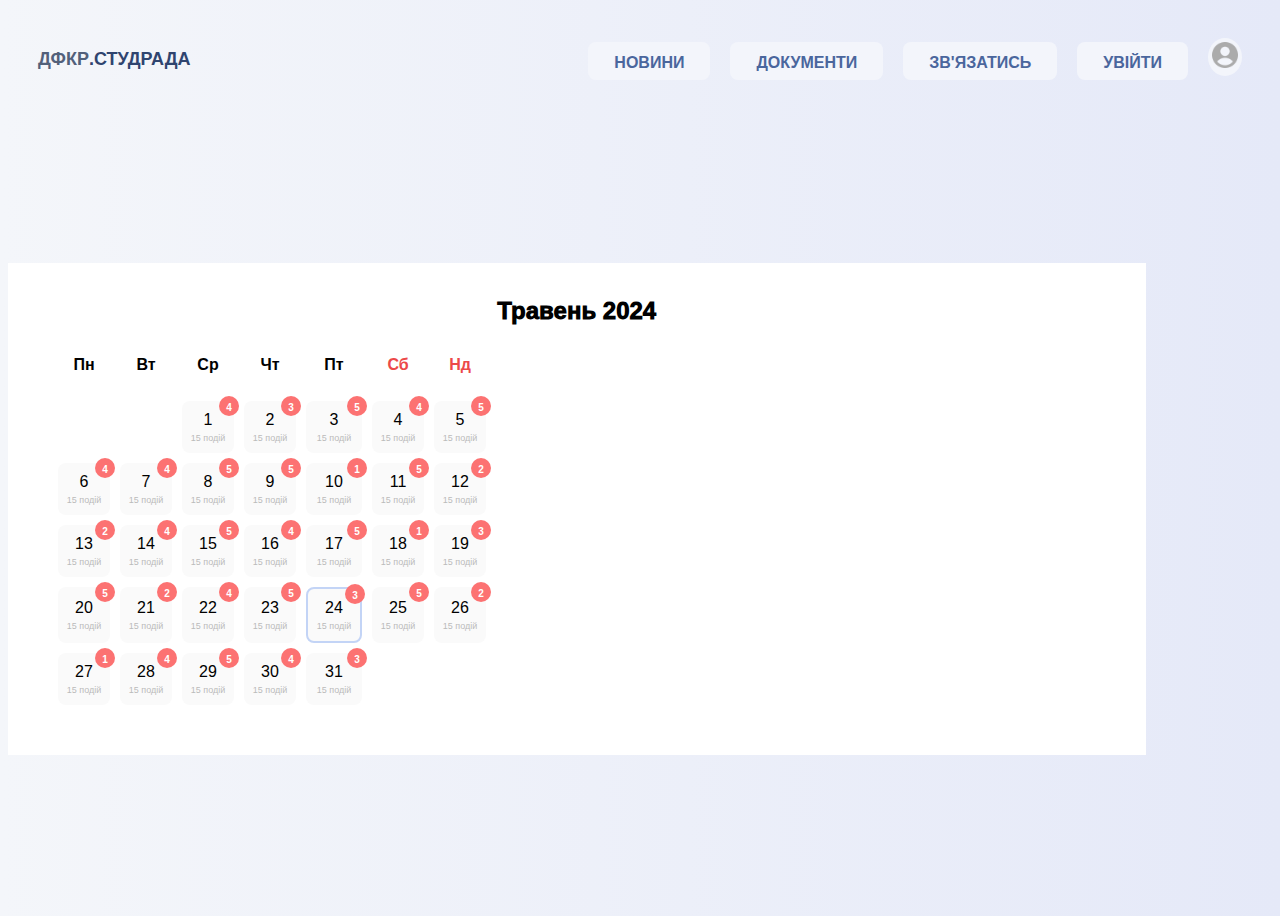
<file: ui/src/index.html>
<!DOCTYPE html>
<html lang="en">
<head>
     <meta charset="UTF-8">
     <meta name="viewport" content="width=device-width, initial-scale=1.0">
     <link rel="stylesheet" href="../components/styles.css">
     <title>ДФКР.СТУДРАДА</title>
</head>
<body>

     <header> 
          <span class="logo_text" id="logo_text"><span class="logo_dfkr_text">ДФКР</span><span class="logo_sr_text">.СТУДРАДА</span></span> 
          <span class="header_buttons"><button id="header_button_news">НОВИНИ</button><button id="header_button_docs">ДОКУМЕНТИ</button><button id="header_button_contact">ЗВ'ЯЗАТИСЬ</button><button id="header_button_login">УВІЙТИ</button><button id="header_button_profile"><img src="../public/images/favicons/profile.png" alt=""></button></span>
     </header>

     <div class="main_content">

          <section class="about_college">

          </section>

          <section class="calendars">

          </section>

          <section class="last_news_list">
               <div class="news_card">

               </div>
          </section>

     </div>

     <footer></footer>

</body>
</html>

<script>

     var headerLogoText = document.getElementById("logo_text")

     var headerButtonNews = document.getElementById("header_button_news")
     var headerButtonDocs = document.getElementById("header_button_docs")
     var headerButtonContact = document.getElementById("header_button_contact")
     var headerButtonLogin = document.getElementById("header_button_login")

     headerLogoText.onclick = function() {
          window.location.href = "index.html"
     }

     headerButtonNews.onclick = function() {
          window.location.href = "news.html"
     }

     headerButtonDocs.onclick = function() {
          window.location.href = "docs.html"
     }

     headerButtonContact.onclick = function() {
          window.location.href = "contact.html"
     }

     headerButtonLogin.onclick = function() {
          window.location.href = "login.html"
     }


     function getNormalDate() {
          let today = new Date()
          let dd = String(today.getDate()).padStart(2, '0');
          let mm = String(today.getMonth() + 1).padStart(2, '0'); // Січень - 0
          let yyyy = today.getFullYear();
          return [dd, mm, yyyy]
     }

     function generateCalendar(insertIn, monthName, daysAmount, daysZahl) {
          let todayDate = getNormalDate()
          var weekDaysList = [["Пн", false], ["Вт", false], ["Ср", false], ["Чт", false], ["Пт", false], ["Сб", true], ["Нд", true]]
          var newHtml = `<div class="calendar">`

          // Create month name
          newHtml += `<div class="month">${String(monthName)}</div>`

          // Create weekdays
          var theadHtml = `<thead class="weekdays"><tr>`
          for (var i = 0; i < weekDaysList.length; i++) {
               var wn = weekDaysList[i]
               var wk = ""
               if (wn[1]) { wk = "isWeekend" } 
               theadHtml += `<th isWeekday ${wk}>${String(wn[0])}</th>`
          }
          theadHtml += `</tr></thead>`

          // Create days
          var tbodyHtml = `<tbody class="days">`
          var currentDay = 0
          for (var w = 0; w < Math.ceil((daysAmount + daysZahl) / 7); w++) {
               tbodyHtml += `<tr>`
               var moveMaxIndex = 7
               if (w == 0) {
                    moveMaxIndex = 7 - daysZahl
                    for (var i = 0; i < daysZahl; i++) {
                         tbodyHtml += "<th isZahlDay>ye</th>"
                    }
               } 
               for (var i = 1; i <= moveMaxIndex; i++) {
                    currentDay += 1
                    var isToday = ""
                    if (currentDay == todayDate[0]) { isToday = "isToday" }
                    if (currentDay <= daysAmount) {
                         var notification_number = String(Math.floor(Math.random() * 5) + 1)
                         tbodyHtml += `<th class="calendar_day" isDay ${isToday}><span class="notification">${notification_number}</span><span class="dayNumber">${String(currentDay)}</span><span class="eventsAmount">15 подій</span></th>`
                    }
               }
               tbodyHtml += `</tr>`
          }
          tbodyHtml += `</tbody>`

          // Create table
          var tableHtml = `<table class="list">`
          tableHtml += theadHtml
          tableHtml += tbodyHtml
          tableHtml += `</table>`

          newHtml += tableHtml
          newHtml += `</div>`

          insertIn.innerHTML += newHtml

          return newHtml
     }

     var calendars = document.getElementsByClassName("calendars")[0]

     generateCalendar(calendars, "Травень 2024", 31, 2)

     var thIsDaysButtons = document.getElementsByClassName("calendar_day")
     Array.from(thIsDaysButtons).forEach(function(button) {
          button.addEventListener('click', function() {
               Array.from(thIsDaysButtons).forEach(function(button) {
                    if (button.classList.contains("isSelectedDay")) { button.classList.remove("isSelectedDay") }
               });
     
               if (button.classList.contains("isSelectedDay")) {
                    button.classList.remove("isSelectedDay")
               } else {
                    button.classList.add("isSelectedDay")
               }

               var notification = button.querySelector(".notification");
               if (notification) {
                    notification.classList.add('notification_removed');
                    setTimeout(function() { 
                         notification.remove()
                    }, 100)
               }
          });
     });

</script>
</file>
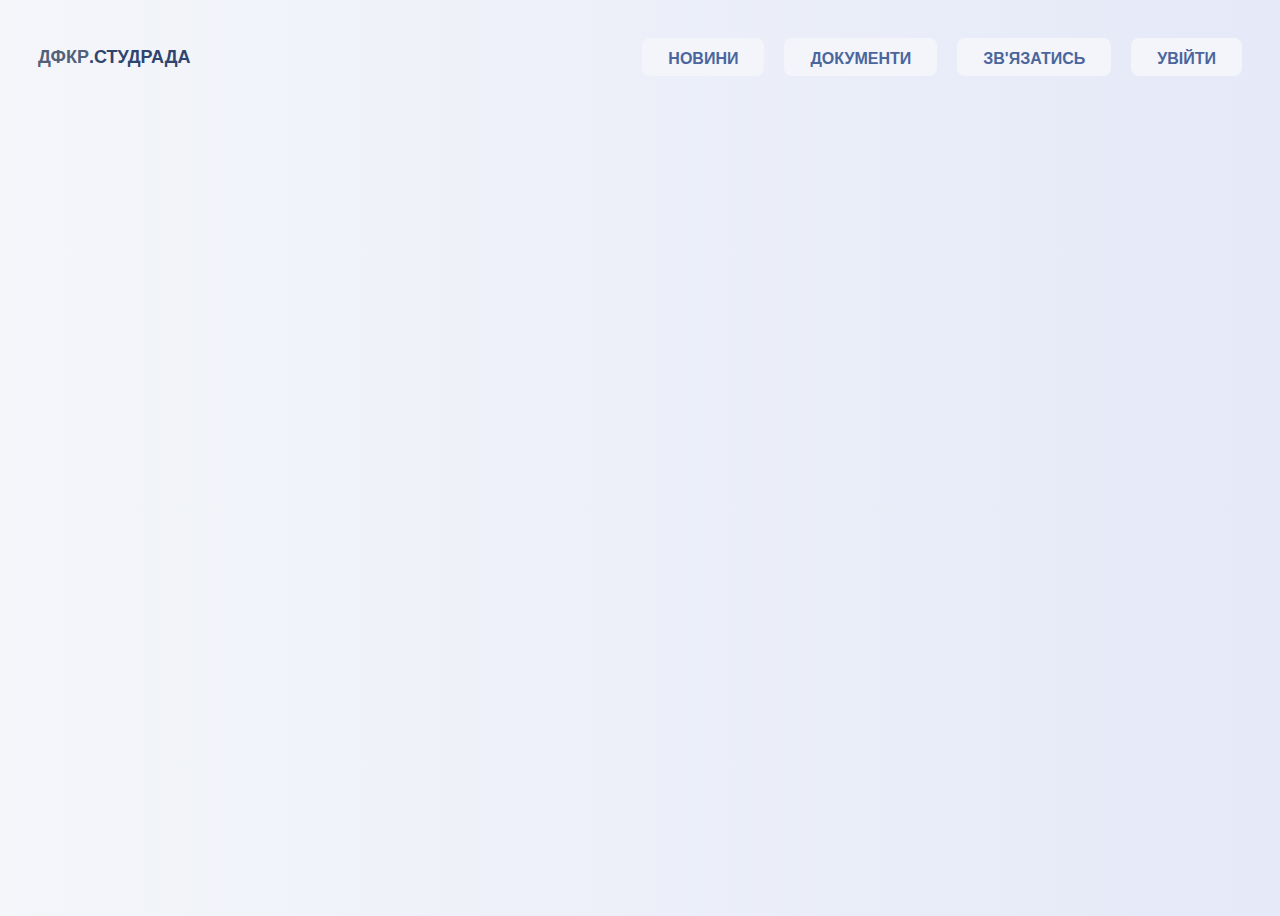
<file: ui/src/account.html>
<!DOCTYPE html>
<html lang="en">
<head>
     <meta charset="UTF-8">
     <meta name="viewport" content="width=device-width, initial-scale=1.0">
     <link rel="stylesheet" href="../components/styles.css">
     <title>ДФКР.СТУДРАДА.НАЛАШТУВАННЯ</title>
</head>
<body>

     <header> 
          <span class="logo_text" id="logo_text"><span class="logo_dfkr_text">ДФКР</span><span class="logo_sr_text">.СТУДРАДА</span></span> 
          <span class="header_buttons"><button id="header_button_news">НОВИНИ</button><button id="header_button_docs">ДОКУМЕНТИ</button><button id="header_button_contact">ЗВ'ЯЗАТИСЬ</button><button id="header_button_login">УВІЙТИ</button></span>
     </header>



     <footer></footer>

</body>
</html>

<script>

     var headerLogoText = document.getElementById("logo_text")

     var headerButtonNews = document.getElementById("header_button_news")
     var headerButtonDocs = document.getElementById("header_button_docs")
     var headerButtonContact = document.getElementById("header_button_contact")
     var headerButtonLogin = document.getElementById("header_button_login")

     headerLogoText.onclick = function() {
          window.location.href = "index.html"
     }

     headerButtonNews.onclick = function() {
          window.location.href = "news.html"
     }

     headerButtonDocs.onclick = function() {
          window.location.href = "docs.html"
     }

     headerButtonContact.onclick = function() {
          window.location.href = "contact.html"
     }

     headerButtonLogin.onclick = function() {
          window.location.href = "login.html"
     }

</script>
</file>
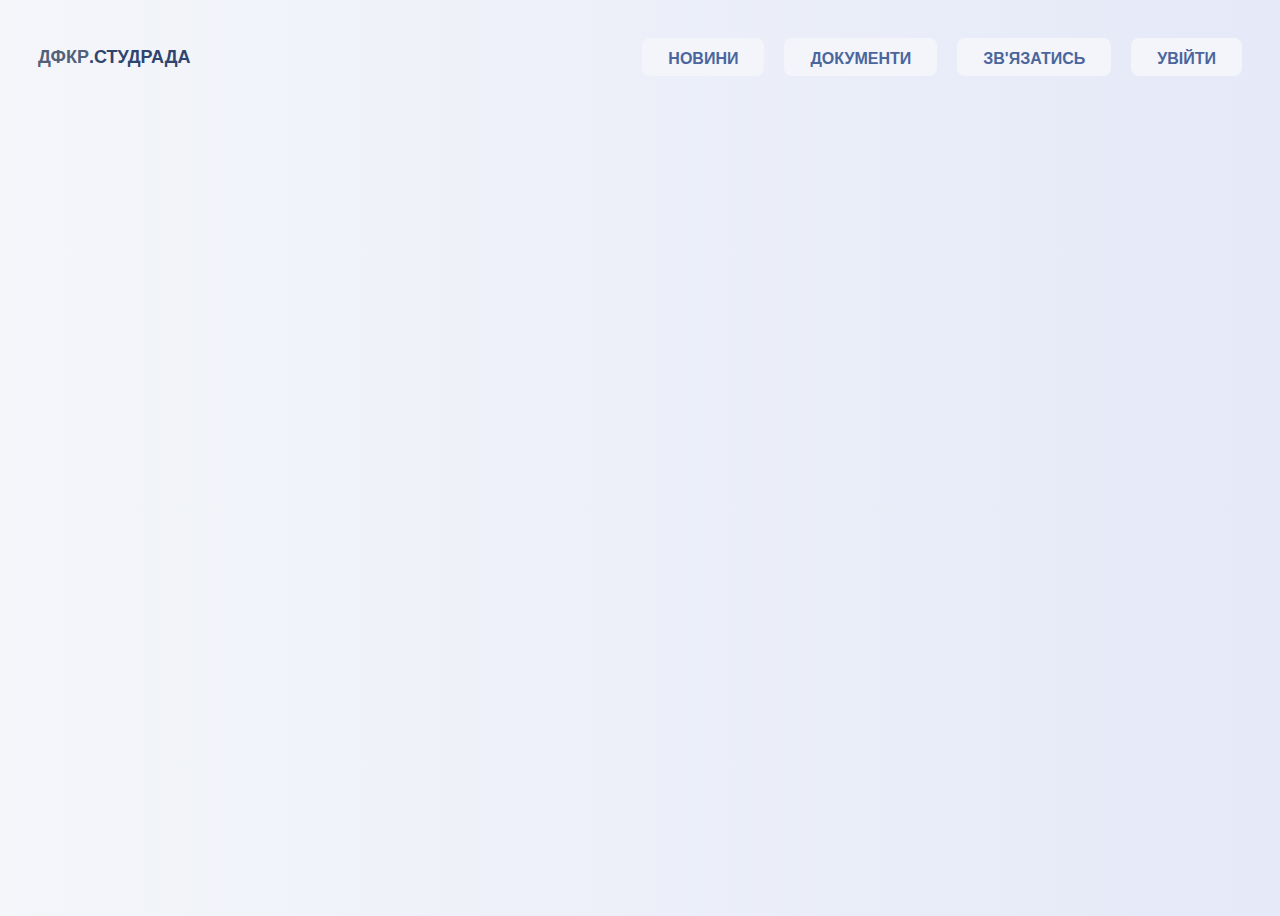
<file: ui/src/contact.html>
<!DOCTYPE html>
<html lang="en">
<head>
     <meta charset="UTF-8">
     <meta name="viewport" content="width=device-width, initial-scale=1.0">
     <link rel="stylesheet" href="../components/styles.css">
     <title>ДФКР.СТУДРАДА.ЗВ'ЯЗОК</title>
</head>
<body>

     <header> 
          <span class="logo_text" id="logo_text"><span class="logo_dfkr_text">ДФКР</span><span class="logo_sr_text">.СТУДРАДА</span></span> 
          <span class="header_buttons"><button id="header_button_news">НОВИНИ</button><button id="header_button_docs">ДОКУМЕНТИ</button><button id="header_button_contact">ЗВ'ЯЗАТИСЬ</button><button id="header_button_login">УВІЙТИ</button></span>
     </header>



     <footer></footer>

</body>
</html>

<script>

     var headerLogoText = document.getElementById("logo_text")

     var headerButtonNews = document.getElementById("header_button_news")
     var headerButtonDocs = document.getElementById("header_button_docs")
     var headerButtonContact = document.getElementById("header_button_contact")
     var headerButtonLogin = document.getElementById("header_button_login")

     headerLogoText.onclick = function() {
          window.location.href = "index.html"
     }

     headerButtonNews.onclick = function() {
          window.location.href = "news.html"
     }

     headerButtonDocs.onclick = function() {
          window.location.href = "docs.html"
     }

     headerButtonLogin.onclick = function() {
          window.location.href = "login.html"
     }

</script>
</file>
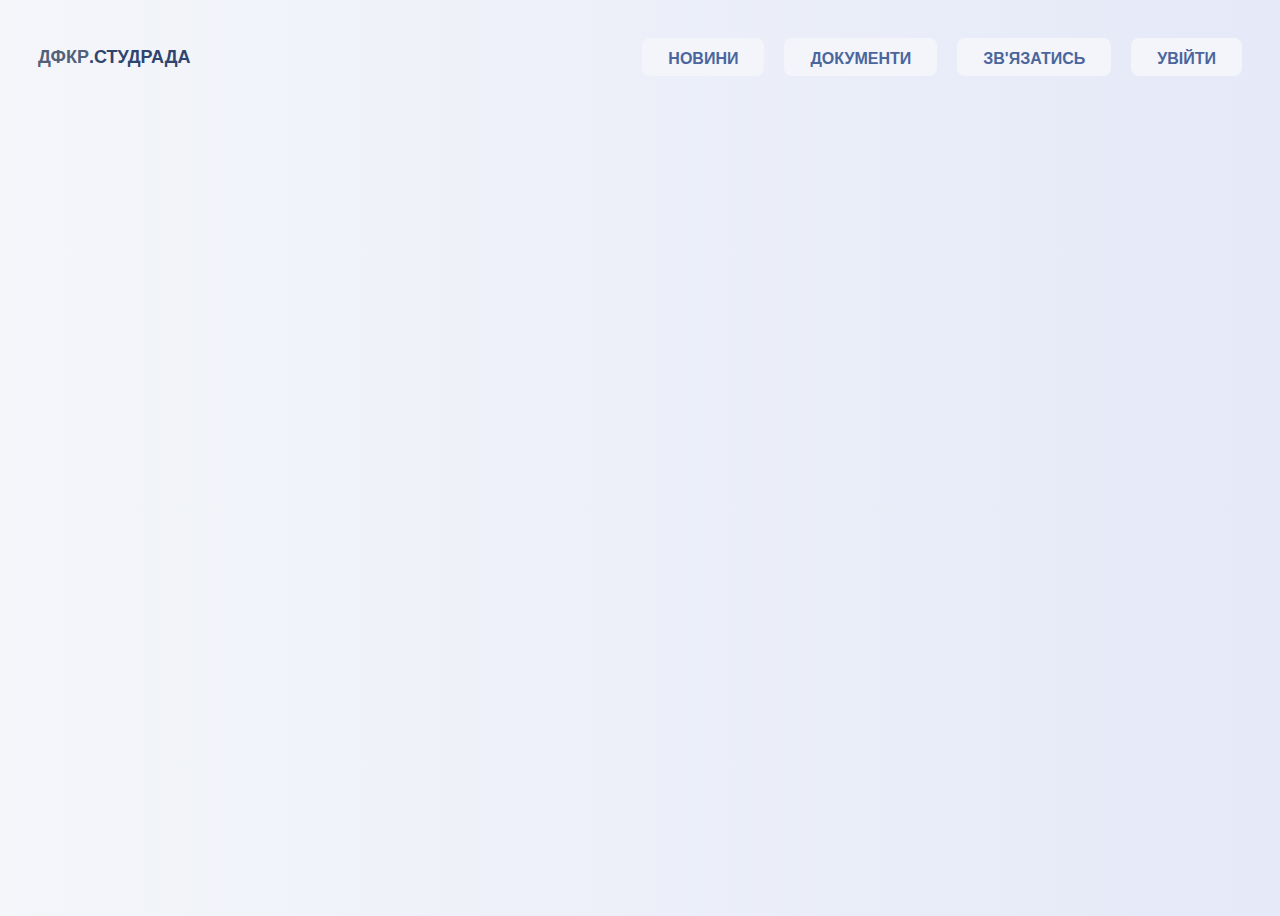
<file: ui/src/docs.html>
<!DOCTYPE html>
<html lang="en">
<head>
     <meta charset="UTF-8">
     <meta name="viewport" content="width=device-width, initial-scale=1.0">
     <link rel="stylesheet" href="../components/styles.css">
     <title>ДФКР.СТУДРАДА.ДОКУМЕНТИ</title>
</head>
<body>

     <header> 
          <span class="logo_text" id="logo_text"><span class="logo_dfkr_text">ДФКР</span><span class="logo_sr_text">.СТУДРАДА</span></span> 
          <span class="header_buttons"><button id="header_button_news">НОВИНИ</button><button id="header_button_docs">ДОКУМЕНТИ</button><button id="header_button_contact">ЗВ'ЯЗАТИСЬ</button><button id="header_button_login">УВІЙТИ</button></span>
     </header>



     <footer></footer>

</body>
</html>

<script>

     var headerLogoText = document.getElementById("logo_text")

     var headerButtonNews = document.getElementById("header_button_news")
     var headerButtonDocs = document.getElementById("header_button_docs")
     var headerButtonContact = document.getElementById("header_button_contact")
     var headerButtonLogin = document.getElementById("header_button_login")

     headerLogoText.onclick = function() {
          window.location.href = "index.html"
     }

     headerButtonNews.onclick = function() {
          window.location.href = "news.html"
     }

     headerButtonContact.onclick = function() {
          window.location.href = "contact.html"
     }

     headerButtonLogin.onclick = function() {
          window.location.href = "login.html"
     }

</script>
</file>
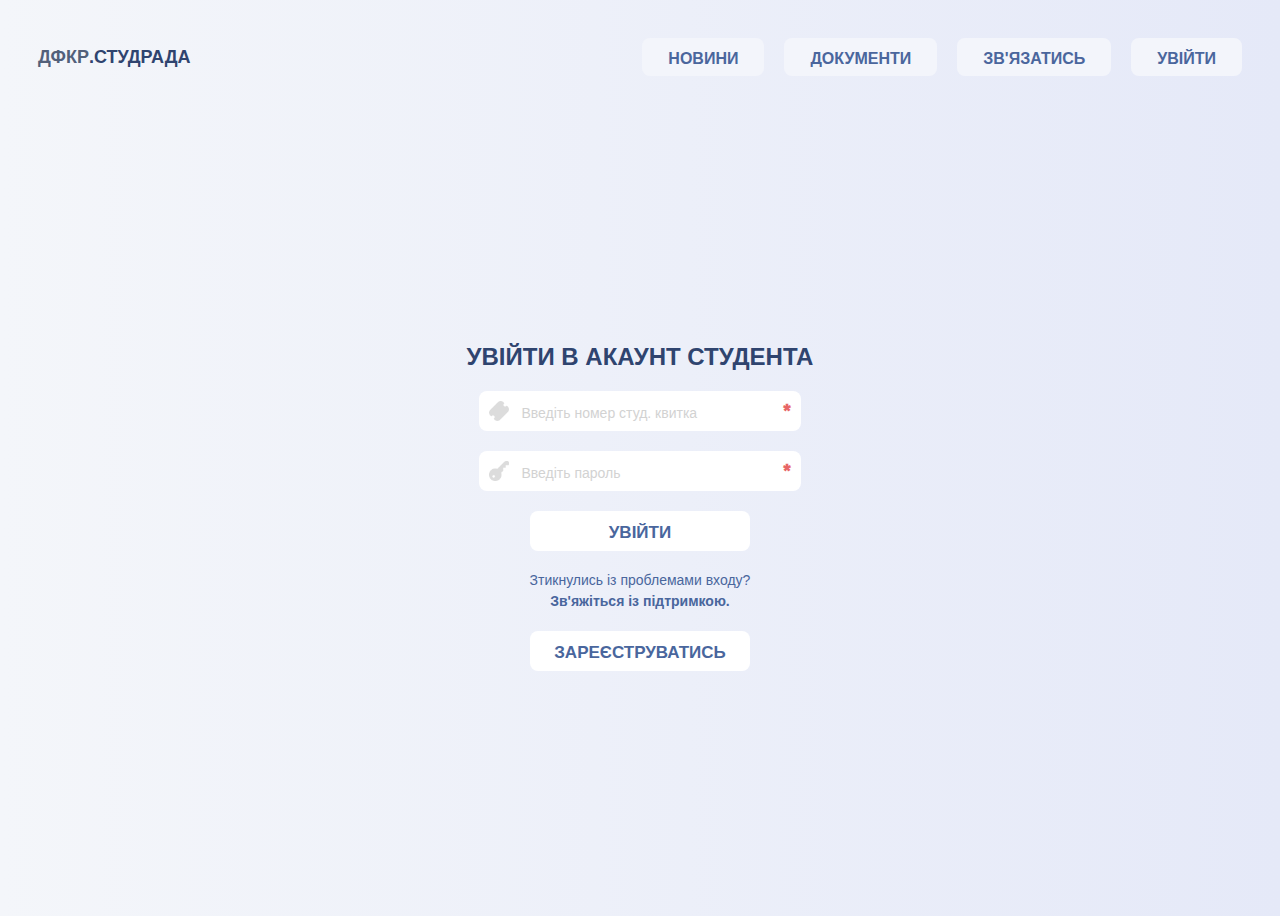
<file: ui/src/login.html>
<!DOCTYPE html>
<html lang="en">
<head>
     <meta charset="UTF-8">
     <meta name="viewport" content="width=device-width, initial-scale=1.0">
     <link rel="stylesheet" href="../components/styles.css">
     <title>ДФКР.СТУДРАДА.ВХІД</title>
</head>
<body>

     <header> 
          <span class="logo_text" id="logo_text"><span class="logo_dfkr_text">ДФКР</span><span class="logo_sr_text">.СТУДРАДА</span></span> 
          <span class="header_buttons"><button id="header_button_news">НОВИНИ</button><button id="header_button_docs">ДОКУМЕНТИ</button><button id="header_button_contact">ЗВ'ЯЗАТИСЬ</button><button id="header_button_login">УВІЙТИ</button></span>
     </header>

     <form>
          <h1>УВІЙТИ В АКАУНТ СТУДЕНТА</h1>

          <div>
               <img src="../public/images/favicons/ticket-alt.png" alt="">
               <input type="text" name="stud_ticket_number" id="stud_ticket_number" placeholder="Введіть номер студ. квитка">
               <span class="need_filling">*</span>
          </div>

          <div>
               <img src="../public/images/favicons/key.png" alt="">
               <input type="password" name="password" id="password" placeholder="Введіть пароль">
               <span class="need_filling">*</span>
          </div>

          <button type="submit" id="form_button_submit"><span class="form_submit_text">УВІЙТИ</span><span class="form_submit_load"></span></button>
          <span><span>Зтикнулись із проблемами входу?</span><span id="form_button_support"><b>Зв'яжіться із підтримкою.</b></span></span>
          <button type="reset" id="form_button_reset">ЗАРЕЄСТРУВАТИСЬ</button>
     </form>

     <footer></footer>

</body>
</html>

<script>

     var headerLogoText = document.getElementById("logo_text")

     var headerButtonNews = document.getElementById("header_button_news")
     var headerButtonDocs = document.getElementById("header_button_docs")
     var headerButtonContact = document.getElementById("header_button_contact")
     var headerButtonLogin = document.getElementById("header_button_login")

     var formButtonSubmit = document.getElementById("form_button_submit")
     var formButtonReset = document.getElementById("form_button_reset")

     headerLogoText.onclick = function() {
          window.location.href = "index.html"
     }

     headerButtonNews.onclick = function() {
          window.location.href = "news.html"
     }

     headerButtonDocs.onclick = function() {
          window.location.href = "docs.html"
     }

     headerButtonContact.onclick = function() {
          window.location.href = "contact.html"
     }

     var submitButtonText = document.getElementsByClassName("form_submit_text")[0]
     var submitButtonLoad = document.getElementsByClassName("form_submit_load")[0]

     submitButtonText.style.display = "block"
     submitButtonLoad.style.display = "none"

     formButtonSubmit.onclick = function(event) {
          event.preventDefault()

          submitButtonText.style.display = "none"
          submitButtonLoad.style.display = "block"
          submitButtonLoad.dataset.isLoading = true

          var inputs = document.querySelectorAll('form input');
          inputs.forEach(function(input) {
               input.readOnly = true;
          });
     }

     formButtonReset.onclick = function() {
          window.location.href = "register.html"
     }

</script>
</file>
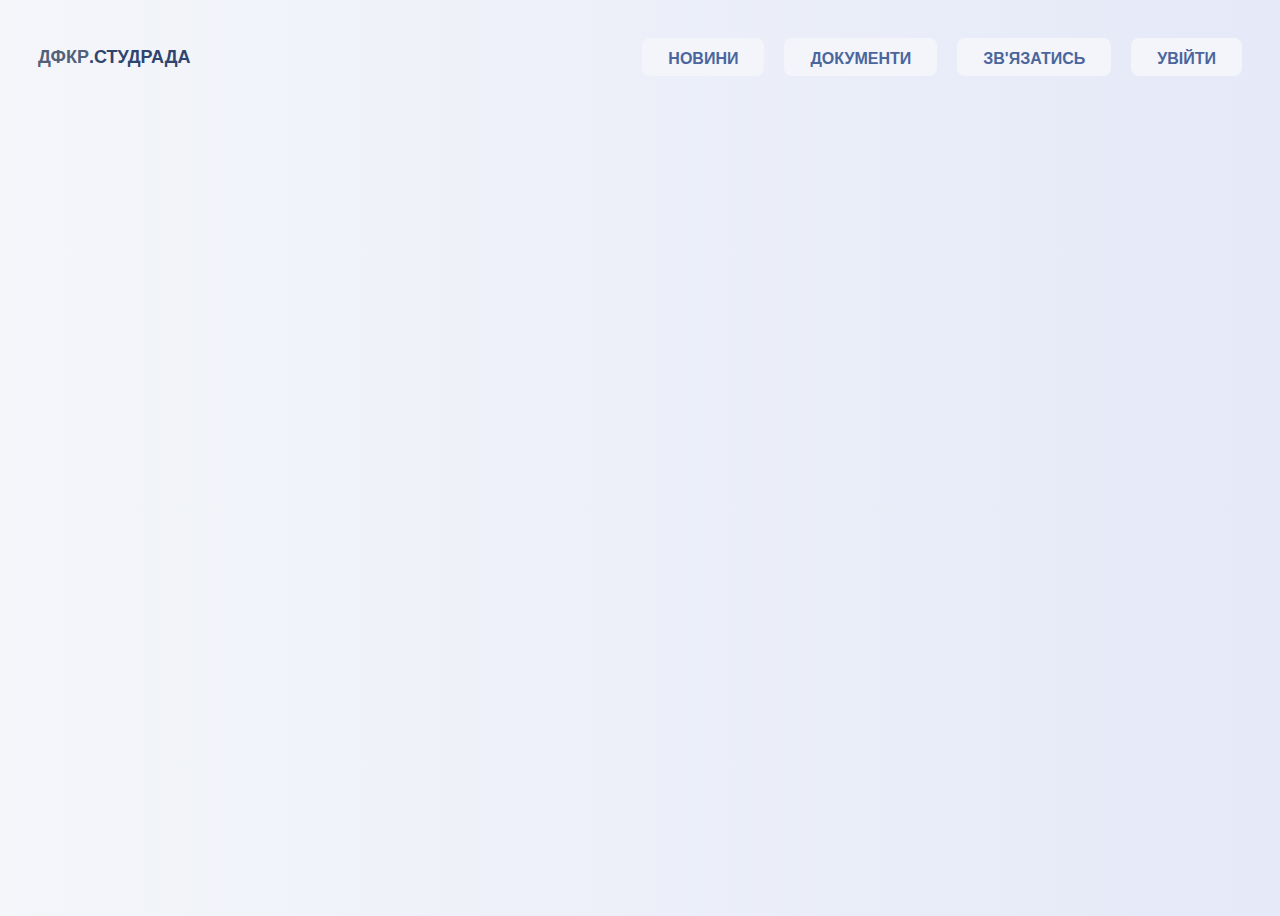
<file: ui/src/news.html>
<!DOCTYPE html>
<html lang="en">
<head>
     <meta charset="UTF-8">
     <meta name="viewport" content="width=device-width, initial-scale=1.0">
     <link rel="stylesheet" href="../components/styles.css">
     <title>ДФКР.СТУДРАДА.НОВИНИ</title>
</head>
<body>

     <header> 
          <span class="logo_text" id="logo_text"><span class="logo_dfkr_text">ДФКР</span><span class="logo_sr_text">.СТУДРАДА</span></span> 
          <span class="header_buttons"><button id="header_button_news">НОВИНИ</button><button id="header_button_docs">ДОКУМЕНТИ</button><button id="header_button_contact">ЗВ'ЯЗАТИСЬ</button><button id="header_button_login">УВІЙТИ</button></span>
     </header>



     <footer></footer>

</body>
</html>

<script>

     var headerLogoText = document.getElementById("logo_text")

     var headerButtonNews = document.getElementById("header_button_news")
     var headerButtonDocs = document.getElementById("header_button_docs")
     var headerButtonContact = document.getElementById("header_button_contact")
     var headerButtonLogin = document.getElementById("header_button_login")

     headerLogoText.onclick = function() {
          window.location.href = "index.html"
     }

     headerButtonDocs.onclick = function() {
          window.location.href = "docs.html"
     }

     headerButtonContact.onclick = function() {
          window.location.href = "contact.html"
     }

     headerButtonLogin.onclick = function() {
          window.location.href = "login.html"
     }

</script>
</file>
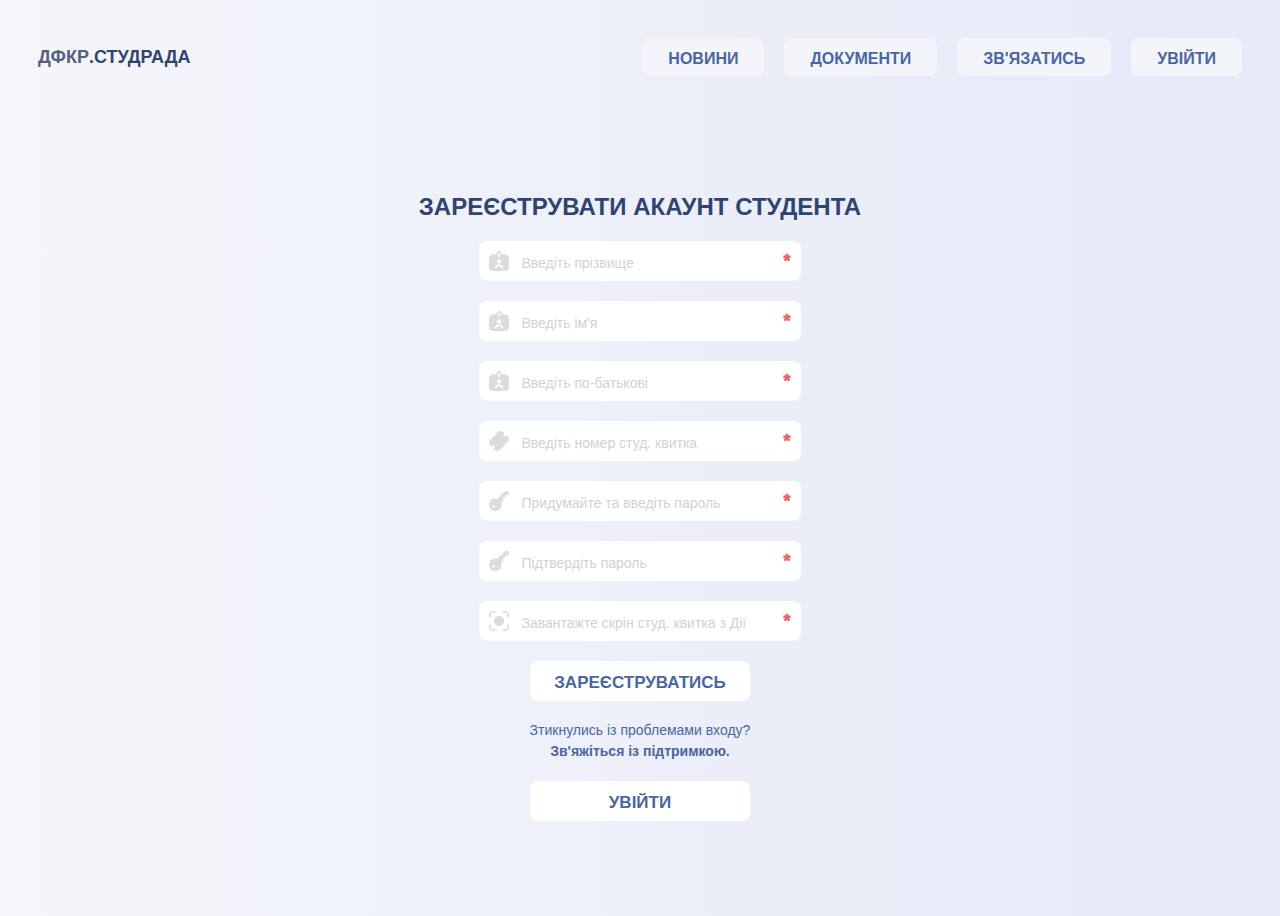
<file: ui/src/register.html>
<!DOCTYPE html>
<html lang="en">
<head>
     <meta charset="UTF-8">
     <meta name="viewport" content="width=device-width, initial-scale=1.0">
     <link rel="stylesheet" href="../components/styles.css">
     <title>ДФКР.СТУДРАДА.РЕЄСТРАЦІЯ</title>
</head>
<body>

     <header> 
          <span class="logo_text" id="logo_text"><span class="logo_dfkr_text">ДФКР</span><span class="logo_sr_text">.СТУДРАДА</span></span> 
          <span class="header_buttons"><button id="header_button_news">НОВИНИ</button><button id="header_button_docs">ДОКУМЕНТИ</button><button id="header_button_contact">ЗВ'ЯЗАТИСЬ</button><button id="header_button_login">УВІЙТИ</button></span>
     </header>
     
     <form>
          <h1>ЗАРЕЄСТРУВАТИ АКАУНТ СТУДЕНТА</h1>

          <div>
               <img src="../public/images/favicons/idcard.png" alt="">
               <input type="text" name="stud_ticket_number" id="stud_ticket_number" placeholder="Введіть прізвище">
               <span class="need_filling">*</span>
          </div>

          <div>
               <img src="../public/images/favicons/idcard.png" alt="">
               <input type="text" name="stud_ticket_number" id="stud_ticket_number" placeholder="Введіть ім'я">
               <span class="need_filling">*</span>
          </div>

          <div>
               <img src="../public/images/favicons/idcard.png" alt="">
               <input type="text" name="stud_ticket_number" id="stud_ticket_number" placeholder="Введіть по-батькові">
               <span class="need_filling">*</span>
          </div>

          <div>
               <img src="../public/images/favicons/ticket-alt.png" alt="">
               <input type="text" name="stud_ticket_number" id="stud_ticket_number" placeholder="Введіть номер студ. квитка">
               <span class="need_filling">*</span>
          </div>

          <div>
               <img src="../public/images/favicons/key.png" alt="">
               <input type="password" name="password" id="password" placeholder="Придумайте та введіть пароль">
               <span class="need_filling">*</span>
          </div>

          <div>
               <img src="../public/images/favicons/key.png" alt="">
               <input type="password" name="password" id="password" placeholder="Підтвердіть пароль">
               <span class="need_filling">*</span>
          </div>

          <div>
               <img src="../public/images/favicons/photocapture.png" alt="">
               <input type="file" id="form_input_loadfile" accept=".png, .jpg" name="stud_ticket_number" id="stud_ticket_number">
               <input type="text" id="form_button_loadfile" readonly placeholder="Завантажте скрін студ. квитка з Дії">
               <span class="need_filling">*</span>
          </div>

          <!-- <span>
               <span>Вимоги до студентського квитка:</span>
               <span>Скріншот завантажено</span>
               <span>*Прізвище* *Ім'я* *По-батькові*</span>
               <span>Дніпровський фаховий коледж радіоелектроніки</span>
               <span>Відділення:</span>
               <span>Дійсний до 2024 року і більше</span>
          </span> -->

          <button type="submit" id="form_button_submit"><span class="form_submit_text">ЗАРЕЄСТРУВАТИСЬ</span><span class="form_submit_load"></span></button>
          <span><span>Зтикнулись із проблемами входу?</span><span id="form_button_support"><b>Зв'яжіться із підтримкою.</b></span></span>
          <button type="reset" id="form_button_reset">УВІЙТИ</button>
     </form>

     <footer></footer>

</body>
</html>

















<script>

     var headerLogoText = document.getElementById("logo_text")

     var headerButtonNews = document.getElementById("header_button_news")
     var headerButtonDocs = document.getElementById("header_button_docs")
     var headerButtonContact = document.getElementById("header_button_contact")
     var headerButtonLogin = document.getElementById("header_button_login")

     var formButtonLoadFile = document.getElementById("form_button_loadfile")
     var formInputLoadFile = document.getElementById("form_input_loadfile")

     var formButtonSubmit = document.getElementById("form_button_submit")
     var formButtonReset = document.getElementById("form_button_reset")

     headerLogoText.onclick = function() {
          window.location.href = "index.html"
     }

     headerButtonNews.onclick = function() {
          window.location.href = "news.html"
     }

     headerButtonDocs.onclick = function() {
          window.location.href = "docs.html"
     }

     headerButtonContact.onclick = function() {
          window.location.href = "contact.html"
     }

     headerButtonLogin.onclick = function() {
          window.location.href = "login.html"
     }


     formButtonLoadFile.onclick = function() {
          if (formInputLoadFile.readOnly === false) {
               formInputLoadFile.click()
          }
     }
     formInputLoadFile.onchange = function() {
          if (formInputLoadFile.files.length > 0) {
               file = formInputLoadFile.files[0]
               formButtonLoadFile.value = file.name
               // alert('Файл був доданий: ' + file.name)
          }
     }

     var submitButtonText = document.getElementsByClassName("form_submit_text")[0]
     var submitButtonLoad = document.getElementsByClassName("form_submit_load")[0]

     submitButtonText.style.display = "block"
     submitButtonLoad.style.display = "none"

     formButtonSubmit.onclick = function(event) {
          event.preventDefault()

          submitButtonText.style.display = "none"
          submitButtonLoad.style.display = "block"
          submitButtonLoad.dataset.isLoading = true

          var inputs = document.querySelectorAll('form input');
          inputs.forEach(function(input) {
               input.readOnly = true;
          });
     }

     formButtonReset.onclick = function() {
          window.location.href = "login.html"
     }
</script>
</file>
<file: ui/components/styles.css>
body {
     background: linear-gradient(to right, #f4f6fa, #e5e9f8);

     font-family: 'Raleway', sans-serif;
     font-feature-settings: 'pnum' on, 'lnum' on;

     min-height: 100vh;
     scroll-behavior: smooth;
     text-rendering: optimizeSpeed;
     line-height: 1.5;
     display: flex;
     flex-direction: column;
     justify-content: space-between;
}

/* HEADER */
header {
     display: flex;
     justify-content: space-between;
     align-items: center;
     margin: 30px;
     user-select: none;
}

.logo_text {
     order: 1;
     font-size: 18px;
     text-transform: uppercase;
     cursor: pointer;
}

.logo_dfkr_text {
     font-weight: 600;
     color: #52607a;
}

.logo_sr_text {
     font-weight: 800;
     color: #2F446F;
}

.header_buttons {
     order: 2;
}

.header_buttons > button {
     font-size: 16px;
     cursor: pointer;
     text-transform: uppercase;
     border: 0;
     color: rgb(74, 102, 157);
     background-color: rgb(243, 245, 251);
     border-radius: 8px;
     padding-left: 26px;
     padding-right: 26px;
     padding-top: 12px;
     padding-bottom: 8px;
     margin-left: 20px;
     font-weight: 600;
     transition: background-color .5s cubic-bezier(0.215, 0.610, 0.355, 1);
}

.header_buttons > #header_button_profile {
     border-radius: 100%;
     padding: 4px;
}

.header_buttons > #header_button_profile > img {
     width: 26px;
     height: 26px;
}

.header_buttons > button:hover {
     background-color: rgb(255, 255, 255);
}

/* FORMS */
form {
     display: flex;
     justify-content: center;
     align-items: center;
     flex-direction: column;
}

form * { 
     user-select: none;
     font-size: 14px;
     outline: none;
}

form > h1 {
     color: rgb(47, 68, 111);
     font-size: 24px;
     font-weight: 800;
     width: 100%;
     text-align: center;    
}

form > div, form > button, form > span {
     border: 0;
     display: flex;
     justify-content: center;
     align-items: center;
     height: 40px;
     background-color: #ffffff;
     border-radius: 8px;
     margin-bottom: 20px;
     color: rgb(73, 102, 157);
}

form > div > img {
     margin-left: 10px;
     order: 1;
     width: 20px;
     height: 20px;
}

form > div > input {
     width: 250px;
     order: 2;
     border: 0;
     margin: 10px;
     background: 0;
     margin-top: 13px;
     font-weight: 700;
     color: #464646;
}

form > div > input[readOnly] {
     color: #b2b2b2;
}

form > div > input::placeholder {
     font-weight: 400;
}

form > div > .need_filling {
     order: 3;
     padding-right: 10px;
     font-weight: 1000;
     font-size: large;
     color: rgb(231, 102, 102);
}

@media (max-width: 768px) {
     form > div > input {
          width: 200px;
     }
}

form > div > input::placeholder {
     color: rgb(210, 210, 210);
}

form > div > input[type="file"] {
     display: none;
}

form > div > input:read-only {
     cursor:no-drop;
}

form > button {
     user-select: none;
     font-weight: bolder;
     width: 220px;
     cursor: pointer;
     padding-top: 5px;
     padding-bottom: 2px;
     font-size: 17px;
}

form > button > span {
     user-select: none;
     font-weight: bold;
     font-size: 17px;
}

form > button > .form_submit_load {
     content: "";
     width : 16px;
     height: 16px;
     top: 0;
     left: 0;
     right: 0;
     bottom: 0;
     margin: auto;
     border: 4px solid transparent;
     border-top-color: #838383;
     border-radius: 50%;
     animation: button-load-animation .5s linear infinite;
}

@keyframes button-load-animation {
     from {
          transform: rotate(0turn);
     }
     to {
          transform: rotate(1turn);
     }
}

form > span {
     user-select: none;
     background: 0;
     display: flex;
     justify-content: center;
     align-items: center;
     flex-direction: column;
}

#form_button_support {
     cursor: pointer;
}

/* MAIN CONTENT */
body > .main_content {
     width: 90%;
     display: flex;
     justify-content: space-between;
     align-items: center;
     flex-direction: column;
}

body > .main_content > section {
     width: 100%;
     background-color: #ffffff;
}

/* CALENDARS */
.calendar {
     padding: 40px;
     padding-top: 30px;
}

.calendar > .month {
     padding: 10px;
     text-align: center;
     font-weight: 1000;
     font-size: 24px;
     padding: 0;
}

.calendar > table {
     border-spacing: 10px;
}

.calendar > table > thead > tr > th, .calendar > table > tbody > tr > th {
     width: 50px;
     height: 50px;
     user-select: none;
}

.calendar > table > thead > tr > th {
     font-weight: 800;
}

.calendar > table > thead > tr > th[isWeekend] {
     color: rgb(236, 73, 73);
}

.calendar > table > tbody > tr > th[isDay] {
     cursor: pointer;
     background-color: rgb(250, 250, 250);
     border-radius: 8px;
     font-weight: 500;
     transition: background-color .3s cubic-bezier(0.215, 0.610, 0.355, 1), font-size .2s cubic-bezier(0.215, 0.610, 0.355, 1), font-weight .2s cubic-bezier(0.215, 0.610, 0.355, 1);
}

.calendar > table > tbody > tr > th[isToday] {
     border: 2px solid #c3d4f6;
}

.calendar > table > tbody > tr > th[isDay]:hover {
     background-color: rgb(240, 240, 240);
     font-size: 20px;
     font-weight: 600;
}

.calendar > table > tbody > tr > th[isDay] > span {
     display: block;
}

.calendar > table > tbody > tr > th[isDay] > .eventsAmount {
     font-size: 9px;
     color: rgb(187, 187, 187);
}

.calendar > table > tbody > tr > th[isDay] {
     position: relative;
     cursor: pointer;
     background-color: rgb(250, 250, 250);
     border-radius: 8px;
     font-weight: 500;
     transition: background-color .5s cubic-bezier(0.215, 0.610, 0.355, 1), font-size .1s cubic-bezier(0.215, 0.610, 0.355, 1), font-weight .1s cubic-bezier(0.215, 0.610, 0.355, 1);
}

.calendar > table > tbody > tr > th[isZahlDay] {
     opacity: 0%;
}

.calendar > table > tbody > tr > th[isDay] .notification {
     position: absolute;
     font-size: 10px;
     top: -5px;
     right: -5px;
     width: 18px;
     height: 18px;
     color: white;
     background-color: rgb(252, 114, 114);
     border-radius: 50%;
     display: flex; 
     justify-content: center; 
     align-items: center;
     font-weight: 600;
     padding-top: 2px;
     padding-left: 1px;
     padding-right: 1px;

     transition: background-color .5s cubic-bezier(0.215, 0.610, 0.355, 1), font-size .1s cubic-bezier(0.215, 0.610, 0.355, 1), width .1s cubic-bezier(0.215, 0.610, 0.355, 1), height .1s cubic-bezier(0.215, 0.610, 0.355, 1);
}

.calendar > table > tbody > tr > th[isDay] .notification_removed {
     width: 0;
     height: 0;
}

.calendar > table > tbody > tr > th.isSelectedDay {
     background-color: #e7eefc;
}

.calendar > table > tbody > tr > th.isSelectedDay:hover {
     background-color: #e1ebff;
}

/* =============================== */
</file>
